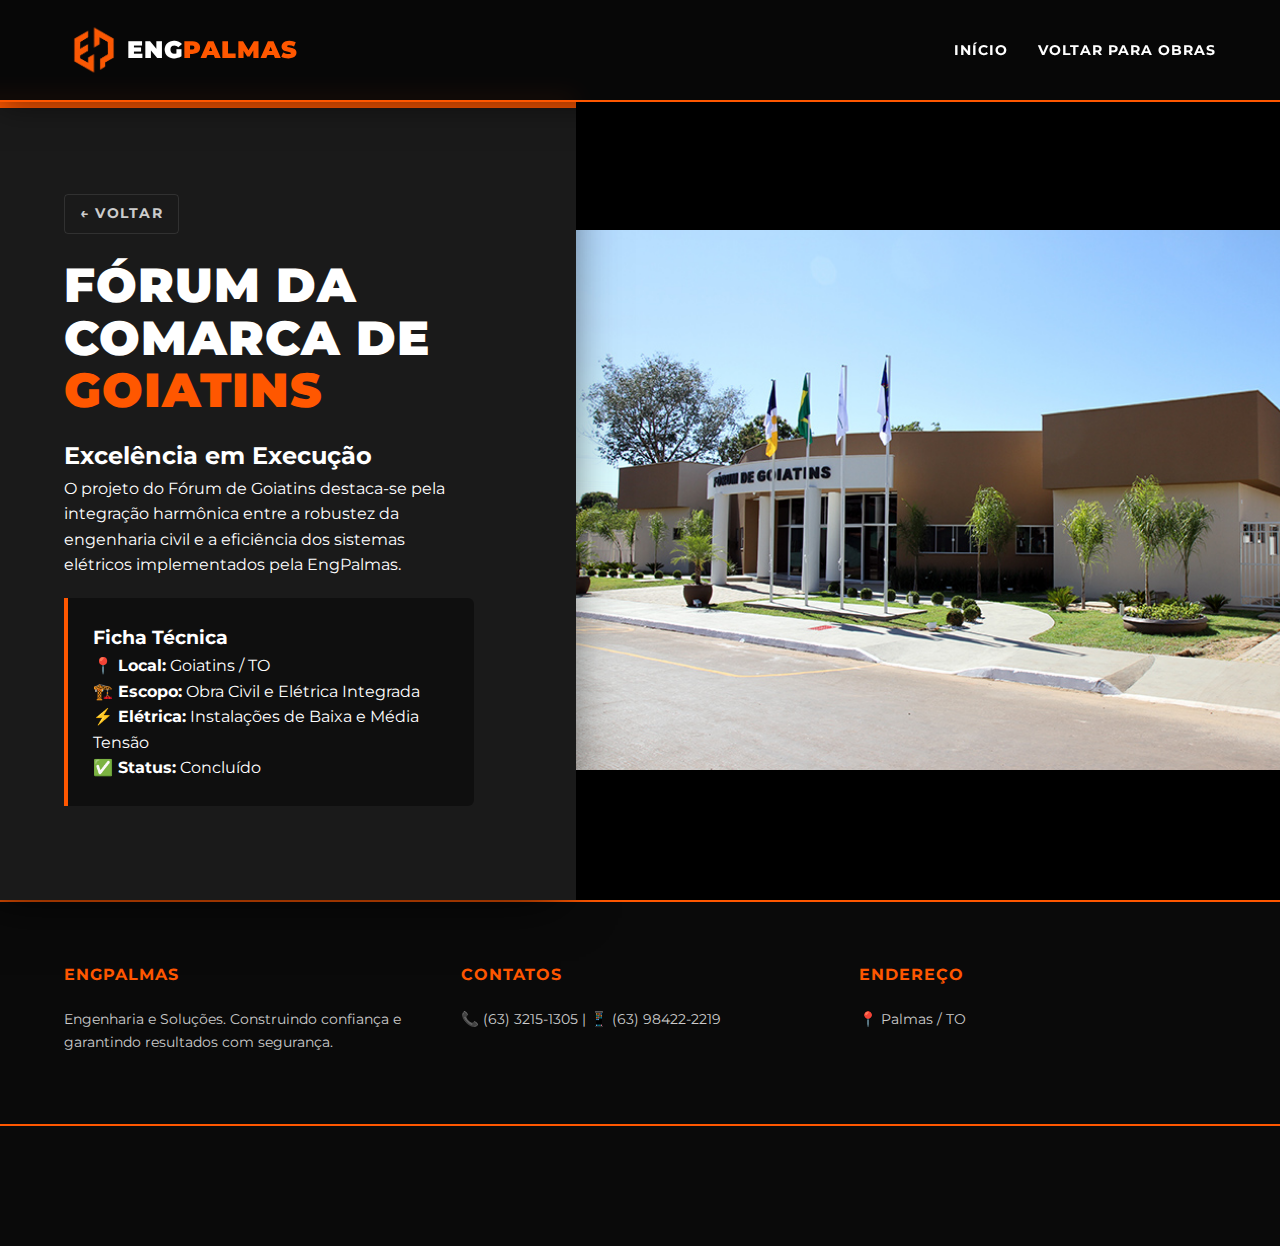
<file: obra-goiatins.html>
<!DOCTYPE html>
<html lang="pt-BR">
<head>
    <meta charset="UTF-8">
    <meta name="viewport" content="width=device-width, initial-scale=1.0">
    <title>Fórum de Goiatins - EngPalmas</title>
    <link rel="preconnect" href="https://fonts.googleapis.com">
    <link rel="preconnect" href="https://fonts.gstatic.com" crossorigin>
    <link href="https://fonts.googleapis.com/css2?family=Montserrat:wght@400;700;900&display=swap" rel="stylesheet">
    <link rel="stylesheet" href="style.css">
</head>
<body class="pagina-detalhes">

    <header>
        <a href="testes.html" class="logo">
            <img src="logoENG.png" alt="Símbolo EngPalmas" class="logo-icone">
            <span class="logo-texto">ENG<span>PALMAS</span></span>
        </a>
        <nav>
            <ul>
                <li><a href="testes.html">Início</a></li>
                <li><a href="testes.html#obras">Voltar para Obras</a></li>
            </ul>
        </nav>
    </header>

    <main class="layout-split-obra inverso">
        
        <div class="bloco-imagem-obra">
            <img src="forumdegoiatins.jpg" alt="Fórum Goiatins 3D" class="predio-3d inverso">
        </div>

        <div class="bloco-texto-obra inverso">
            <div class="fita-laranja"></div>
            <a href="testes.html" class="btn-voltar-detalhe">← Voltar</a>
            
            <h1 class="titulo-destaque">Fórum da Comarca de <span>Goiatins</span></h1>
            
            <div class="info-projeto">
                <h2>Excelência em Execução</h2>
                <p>O projeto do Fórum de Goiatins destaca-se pela integração harmônica entre a robustez da engenharia civil e a eficiência dos sistemas elétricos implementados pela EngPalmas.</p>
                
                <div class="caixa-tecnica">
                    <h3>Ficha Técnica</h3>
                    <p><strong>📍 Local:</strong> Goiatins / TO</p>
                    <p><strong>🏗️ Escopo:</strong> Obra Civil e Elétrica Integrada</p>
                    <p><strong>⚡ Elétrica:</strong> Instalações de Baixa e Média Tensão</p>
                    <p><strong>✅ Status:</strong> Concluído</p>
                </div>
            </div>
        </div>

    </main>
<footer id="contato">
        <div class="footer-col">
            <h4>ENGPALMAS</h4>
            <p>Engenharia e Soluções. Construindo confiança e garantindo resultados com segurança.</p>
        </div>
        <div class="footer-col">
            <h4>Contatos</h4>
            <p>📞 (63) 3215-1305 | 📱 (63) 98422-2219</p>
        </div>
        <div class="footer-col">
            <h4>Endereço</h4>
            <p>📍 Palmas / TO</p>
        </div>
    </footer>

    <footer id="contato">
        </footer>

</body>
</html>
</file>
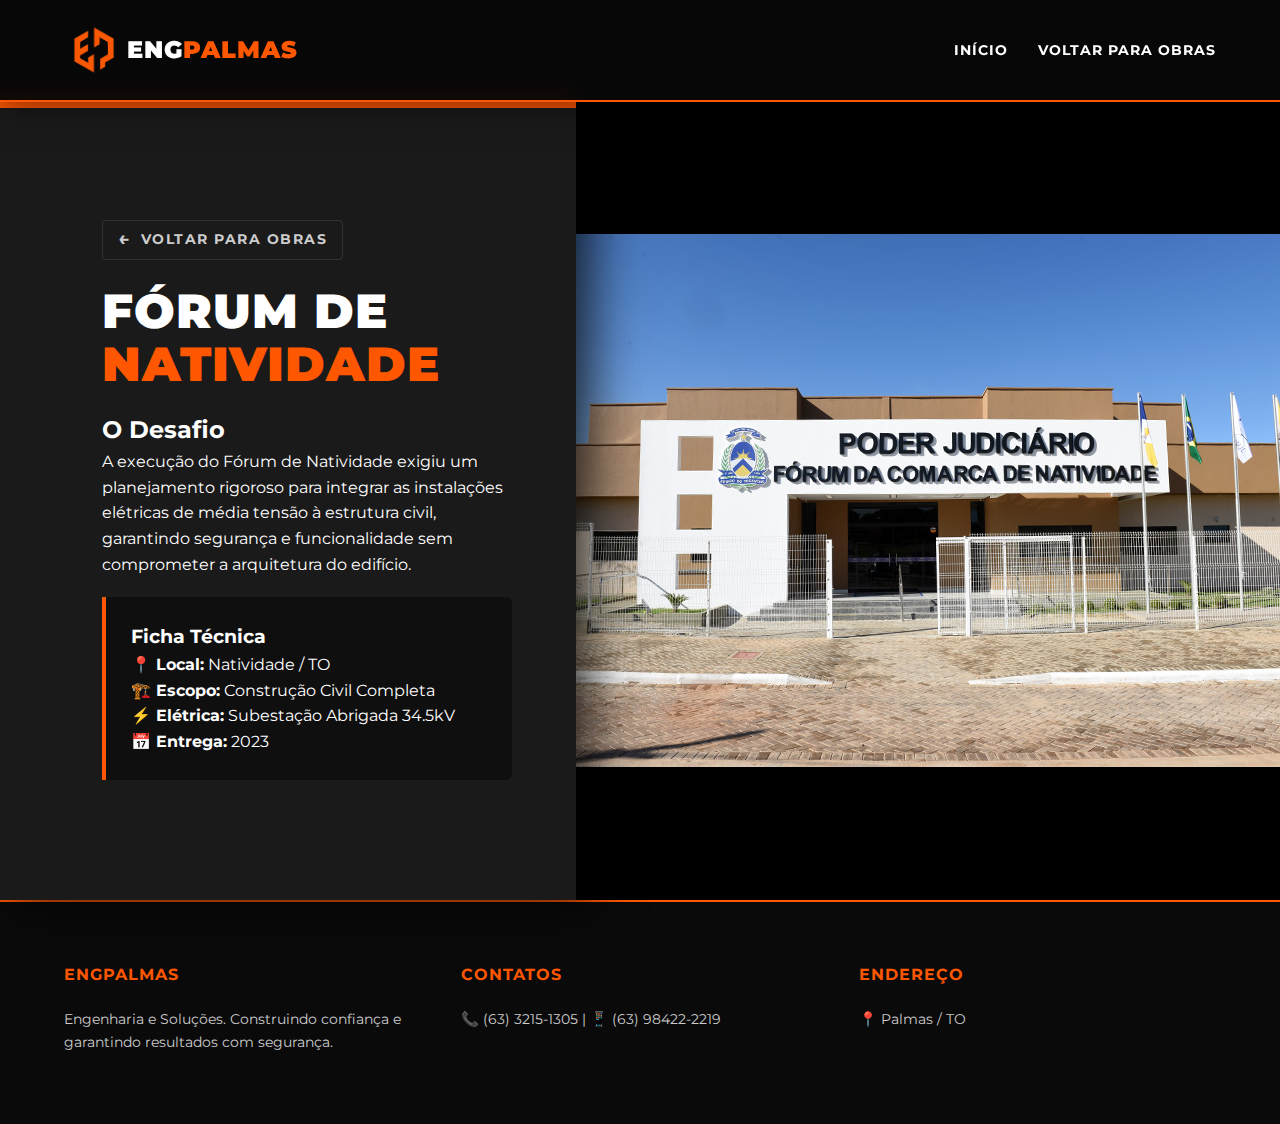
<file: obra-natividade.html>
<!DOCTYPE html>
<html lang="pt-BR">
<head>
    <meta charset="UTF-8">
    <meta name="viewport" content="width=device-width, initial-scale=1.0">
    <title>Fórum de Natividade - EngPalmas</title>
    <link rel="preconnect" href="https://fonts.googleapis.com">
    <link rel="preconnect" href="https://fonts.gstatic.com" crossorigin>
    <link href="https://fonts.googleapis.com/css2?family=Montserrat:wght@400;700;900&display=swap" rel="stylesheet">
    <link rel="stylesheet" href="style.css">
</head>
<body class="pagina-detalhes">

    <header>
        <a href="testes.html" class="logo">
            <img src="logoENG.png" alt="Símbolo EngPalmas" class="logo-icone">
            <span class="logo-texto">ENG<span>PALMAS</span></span>
        </a>
        <nav>
            <ul>
                <li><a href="testes.html">Início</a></li>
                <li><a href="testes.html#obras">Voltar para Obras</a></li>
            </ul>
        </nav>
    </header>

    <main class="layout-split-obra">
        
        <div class="bloco-texto-obra">
            <div class="fita-laranja"></div>
            <a href="testes.html" class="btn-voltar-detalhe">
    <span class="seta">←</span> Voltar para Obras
</a>
            
            <h1 class="titulo-destaque">Fórum de <span>Natividade</span></h1>
            
            <div class="info-projeto">
                <h2>O Desafio</h2>
                <p>A execução do Fórum de Natividade exigiu um planejamento rigoroso para integrar as instalações elétricas de média tensão à estrutura civil, garantindo segurança e funcionalidade sem comprometer a arquitetura do edifício.</p>
                
                <div class="caixa-tecnica">
                    <h3>Ficha Técnica</h3>
                    <p><strong>📍 Local:</strong> Natividade / TO</p>
                    <p><strong>🏗️ Escopo:</strong> Construção Civil Completa</p>
                    <p><strong>⚡ Elétrica:</strong> Subestação Abrigada 34.5kV</p>
                    <p><strong>📅 Entrega:</strong> 2023</p>
                </div>
            </div>
        </div>

        <div class="bloco-imagem-obra">
            <img src="forumdenatividade2.jpg" alt="Prédio 3D" class="predio-3d">
        </div>

    </main>

    <footer id="contato">
        <div class="footer-col">
            <h4>ENGPALMAS</h4>
            <p>Engenharia e Soluções. Construindo confiança e garantindo resultados com segurança.</p>
        </div>
        <div class="footer-col">
            <h4>Contatos</h4>
            <p>📞 (63) 3215-1305 | 📱 (63) 98422-2219</p>
        </div>
        <div class="footer-col">
            <h4>Endereço</h4>
            <p>📍 Palmas / TO</p>
        </div>
    </footer>

</body>
</html>
</file>
<file: style.css>
html{scroll-behavior:smooth}:root{--orange-brand:#FF5700;--orange-hover:#CC4600;--black-bg:#0a0a0a;--dark-grey:#1a1a1a;--white-text:#ffffff;--light-grey:#cccccc}*{margin:0;padding:0;box-sizing:border-box;font-family:'Montserrat',sans-serif}body{background-color:var(--black-bg);color:var(--white-text);line-height:1.6;overflow-x:hidden}header{background-color:rgba(10,10,10,0.7);backdrop-filter:blur(12px);-webkit-backdrop-filter:blur(12px);padding:20px 5%;display:flex;justify-content:space-between;align-items:center;position:fixed;width:100%;top:0;z-index:1000;border-bottom:2px solid var(--orange-brand);box-shadow:0 4px 30px rgba(0,0,0,0.5)}.logo{display:flex!important;align-items:center;gap:3px;text-decoration:none}.logo-icone{height:60px!important;width:auto;object-fit:contain}.logo-texto{font-weight:900;font-size:24px;color:var(--white-text);letter-spacing:1px}.logo-texto span{color:var(--orange-brand)}nav ul{list-style:none;display:flex;gap:30px}nav ul li a{color:var(--white-text);text-decoration:none;font-weight:700;text-transform:uppercase;font-size:14px;letter-spacing:1px;transition:0.3s}nav ul li a:hover{color:var(--orange-brand)}footer{padding:60px 5%;display:grid;grid-template-columns:repeat(auto-fit,minmax(250px,1fr));gap:40px;background-color:var(--black-bg);border-top:2px solid var(--orange-brand);position:relative;z-index:2}.footer-col h4{color:var(--orange-brand);margin-bottom:20px;text-transform:uppercase;letter-spacing:1px}.footer-col p{color:var(--light-grey);font-size:0.9rem;margin-bottom:10px}.bg-pattern{position:fixed;top:0;left:0;width:100vw;height:100vh;z-index:-1;background:url('prediosFODAS.png') center/cover no-repeat;opacity:0.35;filter:blur(3px)}.hero{height:100vh;display:flex;flex-direction:column;justify-content:center;align-items:center;text-align:center}.hero h1{font-size:3.5rem;font-weight:900;text-transform:uppercase;text-shadow:3px 5px 20px rgba(0,0,0,0.9);letter-spacing:2px}.hero h1 span{color:var(--orange-brand);font-size:4rem;display:block}.hero .btn{margin-top:50px}.btn{display:inline-block;background-color:var(--orange-brand);color:#fff;padding:15px 35px;text-decoration:none;font-weight:700;text-transform:uppercase;letter-spacing:1px;clip-path:polygon(10% 0,100% 0,90% 100%,0% 100%);transition:all 0.3s ease}.btn:hover{background-color:var(--orange-hover);transform:scale(1.05);box-shadow:0 10px 20px rgba(255,87,0,0.4)}.secao-preta-container{background-color:#000;position:relative;overflow:hidden;border-top:5px solid var(--orange-brand)}.secao-preta-container::after{content:'';position:absolute;top:50%;right:-400px;transform:translateY(-50%);width:3000px;height:1100px;background:url('logoENG.png') no-repeat center right/contain;opacity:0.07;z-index:1;pointer-events:none}.portfolio-grid{display:grid!important;grid-template-columns:repeat(auto-fit,minmax(300px,1fr));gap:25px;padding:20px 0}.portfolio-grid a{color:var(--white-text);text-decoration:none}.portfolio-grid a:visited{color:var(--white-text)}.portfolio-grid a:hover{color:var(--orange-brand)}.portfolio-item{height:300px;position:relative;overflow:hidden;border-left:5px solid var(--orange-brand);transition:transform 0.3s;border-radius:0 8px 8px 0}.portfolio-item:hover{transform:translateY(-10px);box-shadow:0 15px 30px rgba(0,0,0,0.8)}.obra-img{width:100%;height:100%;object-fit:cover;transition:transform 0.5s ease}.portfolio-item:hover .obra-img{transform:scale(1.1)}.obra-info{position:absolute;bottom:0;width:100%;padding:20px;background:linear-gradient(to top,rgba(0,0,0,0.95) 0%,transparent 100%);z-index:2}.pagina-detalhes{background-color:#000}.layout-split-obra{display:flex;min-height:100vh;padding-top:100px;align-items:stretch}.layout-split-obra.inverso{flex-direction:row-reverse}.bloco-texto-obra{width:45%;background-color:#1a1a1a;padding:60px 5% 60px 8%;position:relative;display:flex;flex-direction:column;justify-content:center;box-shadow:15px 0 50px rgba(0,0,0,0.8);z-index:5}.layout-split-obra.inverso .bloco-texto-obra{padding:60px 8% 60px 5%;box-shadow:-15px 0 50px rgba(0,0,0,0.8)}.fita-laranja{position:absolute;top:0;left:0;width:100%;height:8px;background-color:var(--orange-brand)}.titulo-destaque{font-size:3rem;font-weight:900;text-transform:uppercase;line-height:1.1;margin-bottom:20px;color:#fff;letter-spacing:1px}.titulo-destaque span{color:var(--orange-brand)}.caixa-tecnica{background:rgba(0,0,0,0.4);padding:25px;border-left:4px solid var(--orange-brand);margin-top:20px;border-radius:0 6px 6px 0}.bloco-imagem-obra{width:55%;display:flex;align-items:center;justify-content:center}.predio-3d{width:135%;height:auto;filter:drop-shadow(-20px 20px 30px rgba(0,0,0,0.9));margin-left:-5%;transition:0.5s ease}.layout-split-obra.inverso .predio-3d{margin-left:0;margin-right:-15%}.btn-voltar-detalhe{display:inline-flex;align-items:center;gap:10px;color:var(--light-grey);text-decoration:none;font-size:0.85rem;font-weight:700;text-transform:uppercase;letter-spacing:1.5px;margin-bottom:25px;transition:all 0.3s ease;border:1px solid rgba(255,255,255,0.1);padding:8px 15px;border-radius:4px;width:fit-content}.btn-voltar-detalhe:hover{color:var(--orange-brand);border-color:var(--orange-brand);background-color:rgba(255,87,0,0.05)}.btn-voltar-detalhe:hover .seta{transform:translate3d(-5px,-2px,0)}.seta{transition:transform 0.3s ease;font-size:1.2rem;line-height:0;transform:translateY(-2px);display:inline-block}.secao-especialidades{padding:80px 5%;background-color:transparent;text-align:center}.secao-especialidades .section-title{margin-bottom:30px}.especialidades-conteudo{max-width:900px;margin:0 auto}.especialidades-conteudo p{font-size:1.15rem;color:var(--light-grey);margin-bottom:50px;line-height:1.8}.especialidades-conteudo strong{color:var(--white-text);font-weight:900}.lista-especialidades{list-style:none;display:grid;grid-template-columns:repeat(auto-fit,minmax(220px,1fr));gap:20px;padding:0}.lista-especialidades li{background-color:#111;padding:25px 20px;border-radius:6px;font-weight:700;font-size:0.95rem;color:var(--white-text);border-bottom:3px solid var(--orange-brand);border-top:1px solid #222;border-left:1px solid #222;border-right:1px solid #222;transition:transform 0.3s ease,box-shadow 0.3s ease;display:flex;align-items:center;justify-content:center;text-align:center}.lista-especialidades li:hover{transform:translateY(-8px);background-color:#1a1a1a;box-shadow:0 10px 20px rgba(255,87,0,0.1)}.check-laranja{color:var(--orange-brand);font-weight:900;font-size:1.2rem;margin-right:10px}@keyframes fadeInUp{from{opacity:0;transform:translate3d(0,60px,0)}to{opacity:1;transform:translate3d(0,0,0)}}.anime-inicio{animation:fadeInUp 1s cubic-bezier(0.25,0.46,0.45,0.94) both}.delay-1{animation-delay:0.2s}.delay-2{animation-delay:0.5s}.scroll-hidden{opacity:0;transform:translate3d(0,80px,0);transition:opacity 1s ease-out,transform 1s cubic-bezier(0.25,0.46,0.45,0.94)}.scroll-hidden.aparecer{opacity:1;transform:translate3d(0,0,0)}.divisor-fita-container{display:flex;align-items:center;justify-content:center;margin:80px 5% 60px 5%}.fita-linha{height:4px;background-color:var(--orange-brand);flex-grow:1;border-radius:2px;opacity:0.8}.divisor-logo-center{height:50px;width:auto;margin:0 30px;filter:drop-shadow(0 0 10px rgba(0,0,0,0.5));transition:transform 0.3s ease}.divisor-fita-container:hover .divisor-logo-center{transform:scale(1.1)}::-webkit-scrollbar{width:10px}::-webkit-scrollbar-track{background-color:var(--black-bg)}::-webkit-scrollbar-thumb{background-color:var(--orange-brand);border-radius:10px;border:2px solid var(--black-bg)}::-webkit-scrollbar-thumb:hover{background-color:var(--orange-hover)}.whatsapp-float{position:fixed;width:60px;height:60px;bottom:40px;right:40px;background-color:var(--orange-brand);border-radius:50px;box-shadow:2px 2px 15px rgba(0,0,0,0.5);z-index:2000;display:flex;align-items:center;justify-content:center;transition:transform 0.3s ease;animation:pulse-wa 2s infinite}.whatsapp-float:hover{transform:scale(1.1)}.wa-icone .whatsapp-float svg,.whatsapp-float img{width:35px!important;height:35px!important;object-fit:contain}@keyframes pulse-wa{0%{box-shadow:0 0 0 0 rgba(255,87,0,0.7)}70%{box-shadow:0 0 0 15px rgba(255,87,0,0)}100%{box-shadow:0 0 0 0 rgba(255,87,0,0)}}.container-mapa{margin-top:30px;border-radius:12px;overflow:hidden;border:none;box-shadow:0 0 0 1px rgba(255,87,0,0.2),0 10px 40px -10px rgba(255,87,0,0.3);transition:transform 0.3s ease}.container-mapa iframe{filter:invert(100%) hue-rotate(180deg) brightness(95%) contrast(90%);transition:0.5s ease}.container-mapa:hover{transform:translateY(-5px);box-shadow:0 0 0 1px var(--orange-brand),0 20px 50px -10px rgba(255,87,0,0.5)}.container-mapa:hover iframe{filter:invert(100%) hue-rotate(180deg) brightness(110%) contrast(100%)}@media (max-width:992px){.layout-split-obra,.layout-split-obra.inverso{flex-direction:column;padding-top:80px}.bloco-texto-obra,.bloco-imagem-obra{width:100%}.bloco-texto-obra{padding:40px 5%;order:2}.bloco-imagem-obra{height:350px;order:1}.predio-3d,.layout-split-obra.inverso .predio-3d{margin:0;width:100%}}@media (max-width:768px){.hero h1{font-size:2.5rem}.hero h1 span{font-size:3rem}nav ul{display:none}.whatsapp-float{width:50px;height:50px;bottom:20px;right:20px}.wa-icone{width:28px;height:28px}}.modal-overlay{display:none;position:fixed;top:0;left:0;width:100%;height:100%;background-color:rgba(0,0,0,0.85);z-index:2000;justify-content:center;align-items:center}.modal-content{background-color:var(--dark-grey);padding:40px;border-radius:8px;width:90%;max-width:500px;position:relative;border-top:4px solid var(--orange-brand);box-shadow:0 15px 50px rgba(0,0,0,0.5);animation:abrirModal 0.3s ease-out}@keyframes abrirModal{from{transform:translateY(-50px);opacity:0}to{transform:translateY(0);opacity:1}}.fechar-modal{position:absolute;top:15px;right:20px;font-size:28px;color:var(--light-grey);cursor:pointer;transition:0.3s}.fechar-modal:hover{color:var(--orange-brand)}.form-contato{display:flex;flex-direction:column;gap:15px}.form-contato input,.form-contato textarea{padding:15px;background-color:#111;border:1px solid #333;color:var(--white-text);border-radius:4px;font-size:1rem}.form-contato input:focus,.form-contato textarea:focus{outline:none;border-color:var(--orange-brand)}.btn-enviar{width:100%;text-align:center;margin-top:10px}
</file>
